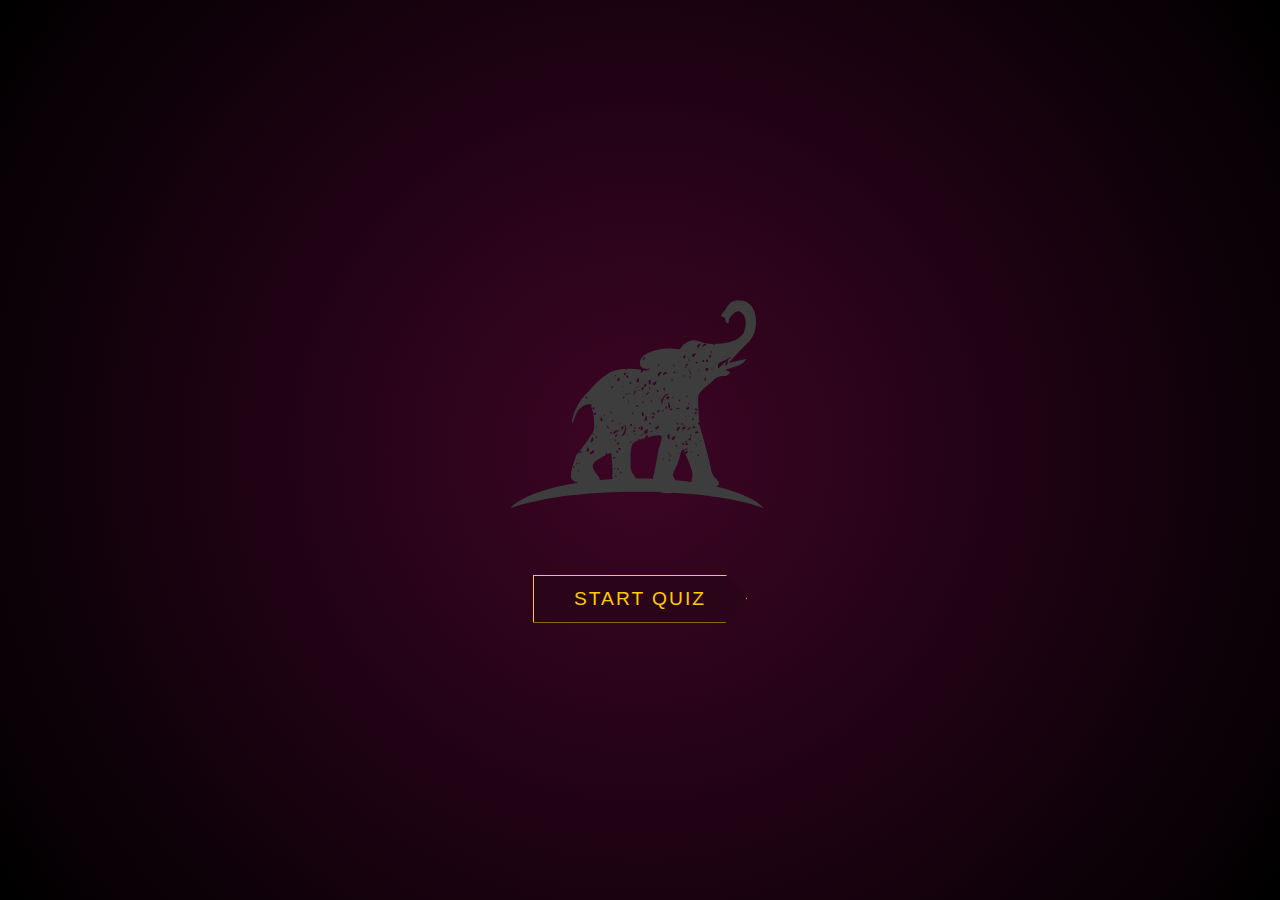
<file: index.html>
<!DOCTYPE html>
<html lang="en">

<head>
    <meta charset="UTF-8">
    <meta name="viewport" content="width=device-width, initial-scale=1.0">
    <title>Camila</title>
    <link rel = "icon" href = "logo.png">
</head>
<style>
    body {
        background-color: #1a0210;
        background-image: radial-gradient(circle, #3d0525 0%, #000 100%);
        color: white;
        height: 100vh;
        margin: 0;
        display: flex;
        justify-content: center;
        align-items: center;
        overflow: hidden;
    }

    .container {
        display: flex;
        flex-direction: column; 
        align-items: center;    
        justify-content: center; 
        text-align: center;
        gap: 30px;        
        width: 100%;        
    }

    .container img {
        max-width: 80%;    
        height: auto;
        margin-bottom: 10px;    
    }

    button {
        background: #2a051a;
        color: #ffcc00;
        border: 1px solid #ffcc00;
        padding: 12px 40px;
        font-size: 1.2rem;  
        cursor: pointer;
        clip-path: polygon(0% 0%, 90% 0%, 100% 50%, 90% 100%, 0% 100%);
        transition: 0.3s ease;
        text-transform: uppercase;
        letter-spacing: 2px;
    }

    button:hover {
        background: #ffcc00;
        color: black;
        transform: translateX(5px);
    }
</style>

<body>

    <div class="container">
        <img src="camila.png" alt="logo">

        <button onclick="location.href='quiz.html'" class="start-btn">START QUIZ</button>
    </div>

</body>

</html>
</file>
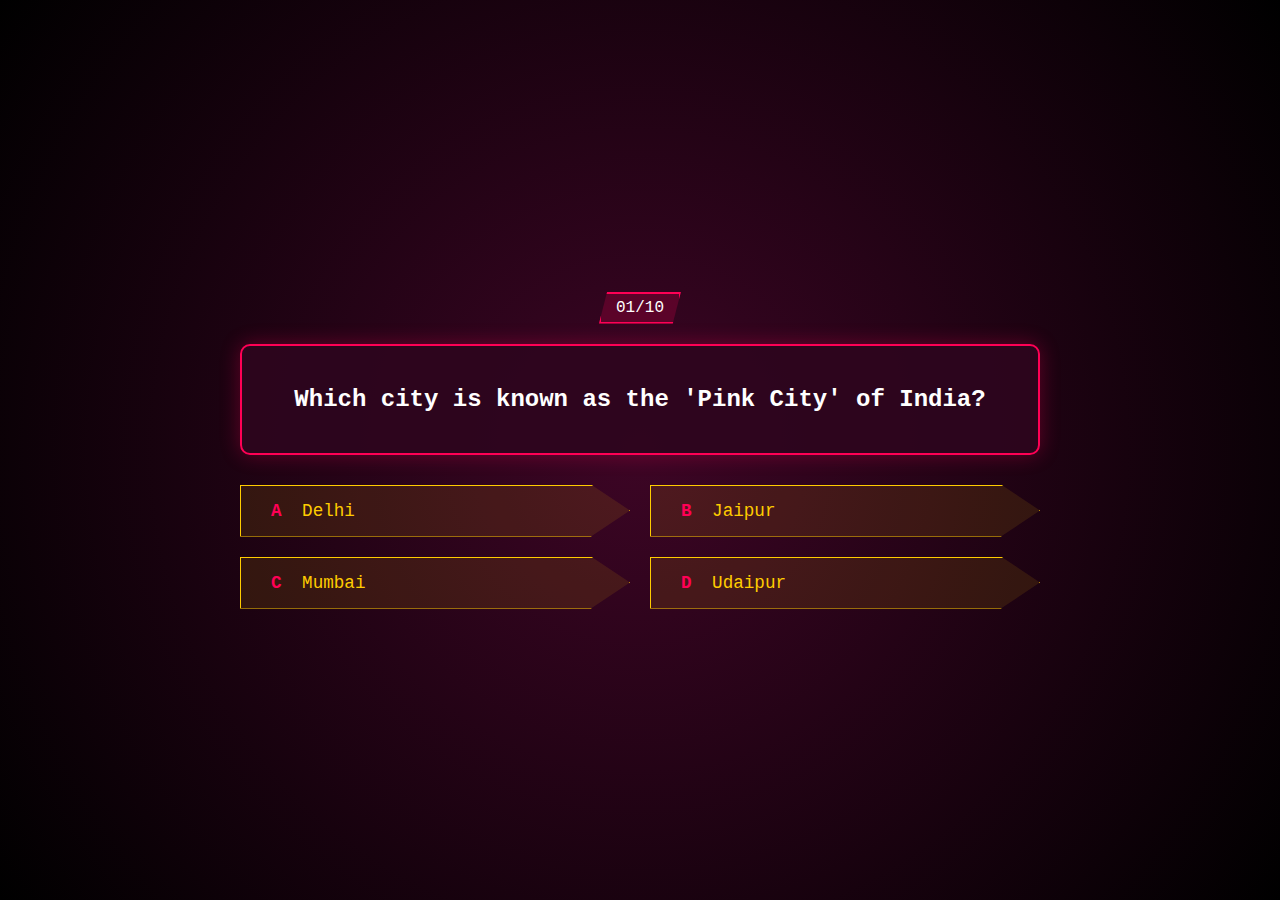
<file: quiz.html>
<!DOCTYPE html>
<html lang="en">

<head>
    <meta charset="UTF-8">
    <meta name="viewport" content="width=device-width, initial-scale=1.0">
    <title>Camila</title>
    <link rel="stylesheet" href="styel.css">
    <link rel="icon" href="logo.png">
</head>

<body>
    <div class="quiz-wrapper">
        <div class="progress-box"><span id="curr">01</span>/10</div>

        <div id="quiz-container">
            <div class="question-box">
                <h2 id="question-text">Question loading...</h2>
            </div>

            <div id="options-grid" class="options-container">
            </div>

            <div class="footer">
                <button id="next-btn" class="hidden">Next Question</button>
            </div>
        </div>

        <div id="result-screen" class="hidden">
            <h1 class="glitch-text">QUIZ COMPLETE</h1>
            <div class="final-score-container">
                <span class="score-label">ACCURACY RATING</span>
                <div id="final-score" class="big-score">0/10</div>
            </div>
            <div class="reboot-wrapper">
                <button id="re-attempt-btn" class="sci-fi-btn">
                    <span class="btn-prefix">R</span> REBOOT QUIZ
                </button>
            </div>
        </div>
        <script src="script.js"></script>
</body>

</html>
</file>
<file: styel.css>
:root {
    --neon-pink: #ff0055;
    --neon-yellow: #ffcc00;
    --dark-bg: #1a0210;
    --card-bg: rgba(45, 5, 30, 0.9);
}

* {
    box-sizing: border-box;
    margin: 0;
    padding: 0;
    font-family: 'Courier New', Courier, monospace;
}

body {
    background-color: #1a0210;
    background-image: radial-gradient(circle, #3d0525 0%, #000 100%);
    color: white;
    height: 100vh;
    display: flex;
    justify-content: center;
    align-items: center;
    overflow: hidden;
}

.quiz-wrapper {
    width: 95%;
    max-width: 800px;
    text-align: center;
}

.hidden {
    display: none !important;
}

.progress-box {
    border: 2px solid #ff0055;
    display: inline-block;
    padding: 5px 15px;
    clip-path: polygon(10% 0, 100% 0, 90% 100%, 0 100%);
    margin-bottom: 20px;
    background: rgba(255, 0, 85, 0.2);
}

.question-box {
    background: rgba(45, 5, 30, 0.9);
    border: 2px solid #ff0055;
    padding: 40px;
    border-radius: 10px;
    margin-bottom: 30px;
    box-shadow: 0 0 20px rgba(255, 0, 85, 0.3);
}

.options-container {
    display: grid;
    grid-template-columns: 1fr 1fr;
    gap: 20px;
}

.option-btn {
    background: rgba(255, 204, 0, 0.1);
    border: 1px solid #ffcc00;
    color: #ffcc00;
    padding: 15px 30px;
    font-size: 1.1rem;
    text-align: left;
    cursor: pointer;
    clip-path: polygon(0% 0%, 90% 0%, 100% 50%, 90% 100%, 0% 100%);
    transition: 0.3s;
}

.option-btn:hover,
.option-btn.selected {
    background: #ffcc00;
    color: black;
    box-shadow: 0 0 15px #ffcc00;
}

#next-btn {
    margin-top: 30px;
    background: transparent;
    border: 2px solid white;
    color: white;
    padding: 10px 30px;
    cursor: pointer;
    clip-path: polygon(15% 0, 100% 0, 85% 100%, 0 100%);
}

#result-screen {
    display: flex;
    flex-direction: column;
    align-items: center;
    justify-content: center;
    background: rgba(20, 0, 15, 0.95);
    padding: 50px;
    border: 2px solid #ff0055;
    box-shadow: 0 0 40px rgba(255, 0, 85, 0.2);
    min-width: 300px;
}

.glitch-text {
    font-size: 1.5rem;
    letter-spacing: 2px;
    margin-bottom: 10px;
}

.score-label {
    font-size: 0.8rem;
    color: #888;
}

.big-score {
    font-size: 100px;
    font-weight: 900;
    color: #ffcc00;
    text-shadow: 0 0 20px #ffcc00;
    margin: 10px 0 30px 0;
}

.sci-fi-btn {
    background: #2a051a;
    color: #ffcc00;
    border: 1px solid #ffcc00;
    padding: 12px 40px;
    font-size: 1rem;
    cursor: pointer;
    clip-path: polygon(0% 0%, 90% 0%, 100% 50%, 90% 100%, 0% 100%);
    transition: 0.3s ease;
}

.btn-prefix {
    color: #ff0055;
    margin-right: 10px;
}

.sci-fi-btn:hover {
    background: #ffcc00;;
    color: black;
    transform: translateX(5px);
}


@media (max-width: 600px) {
    .options-container {
        grid-template-columns: 1fr;
    }

    .big-score {
        font-size: 70px;
    }
}
</file>
